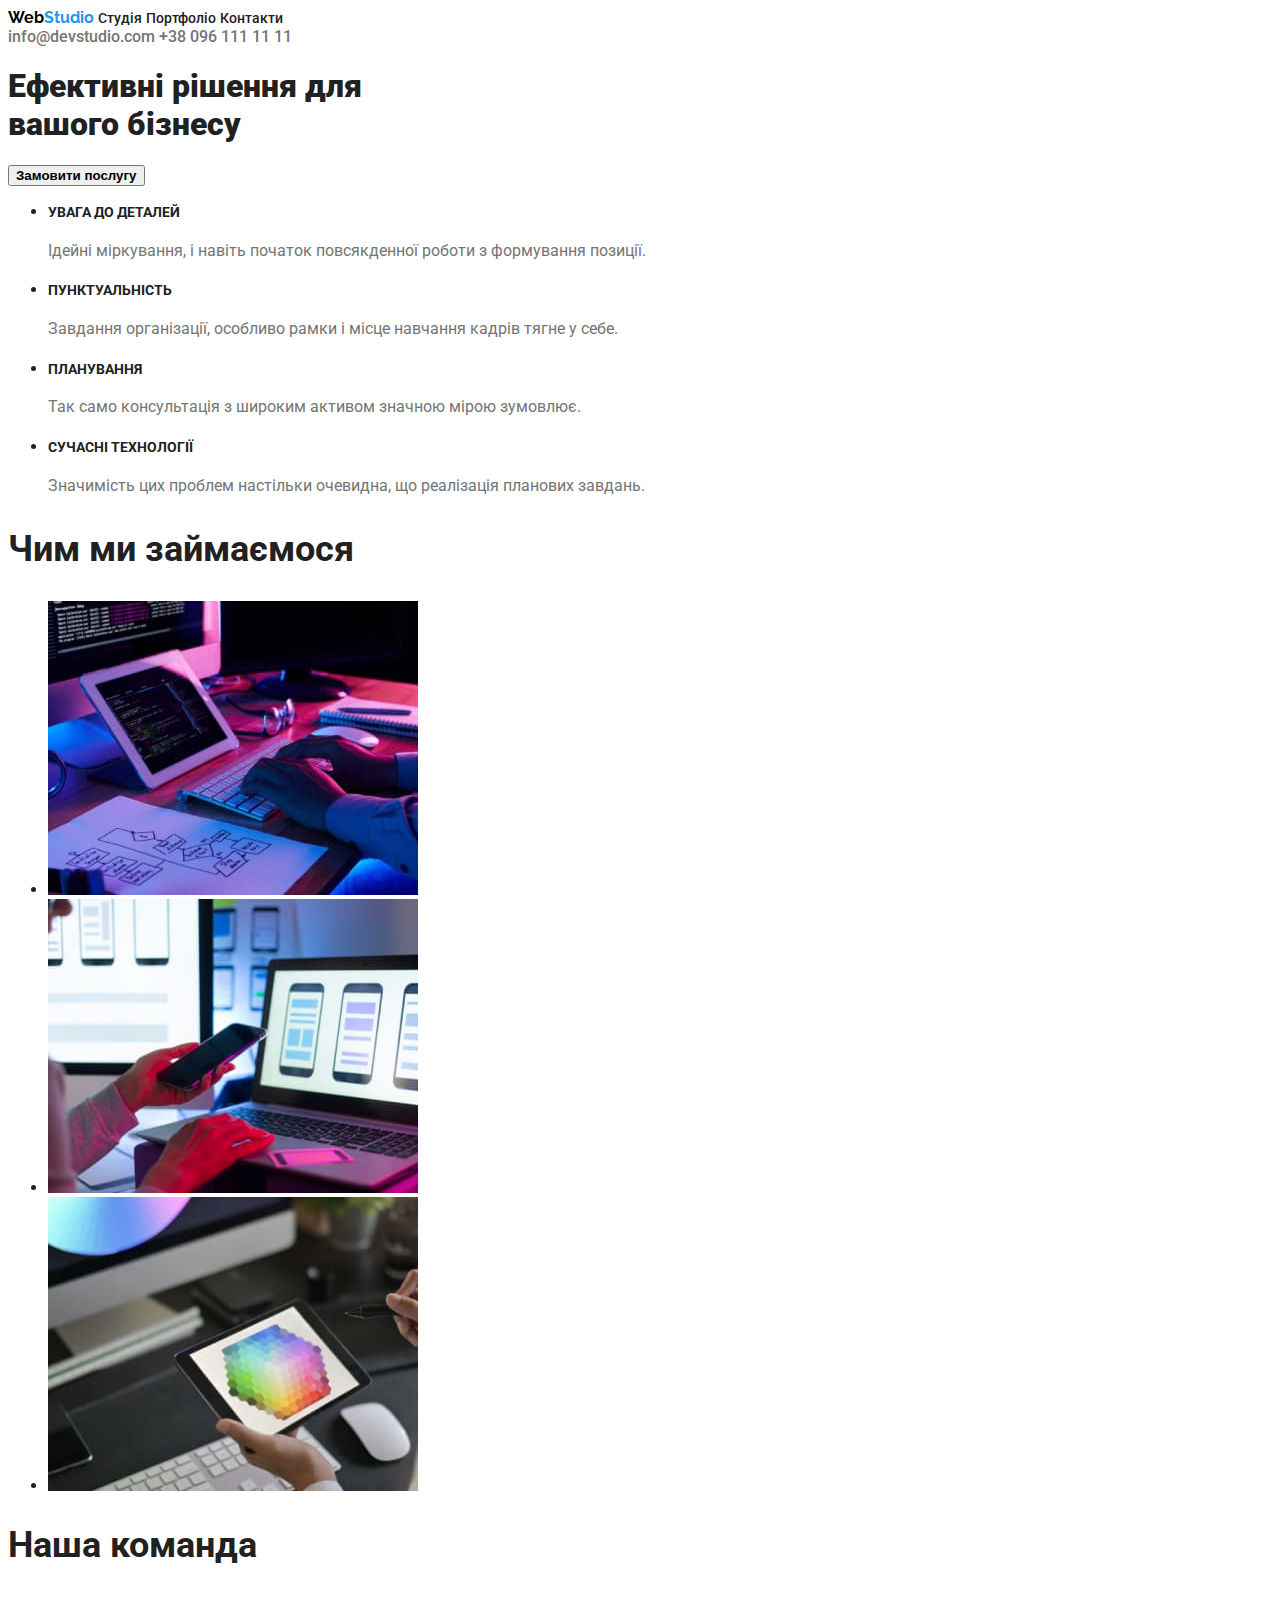
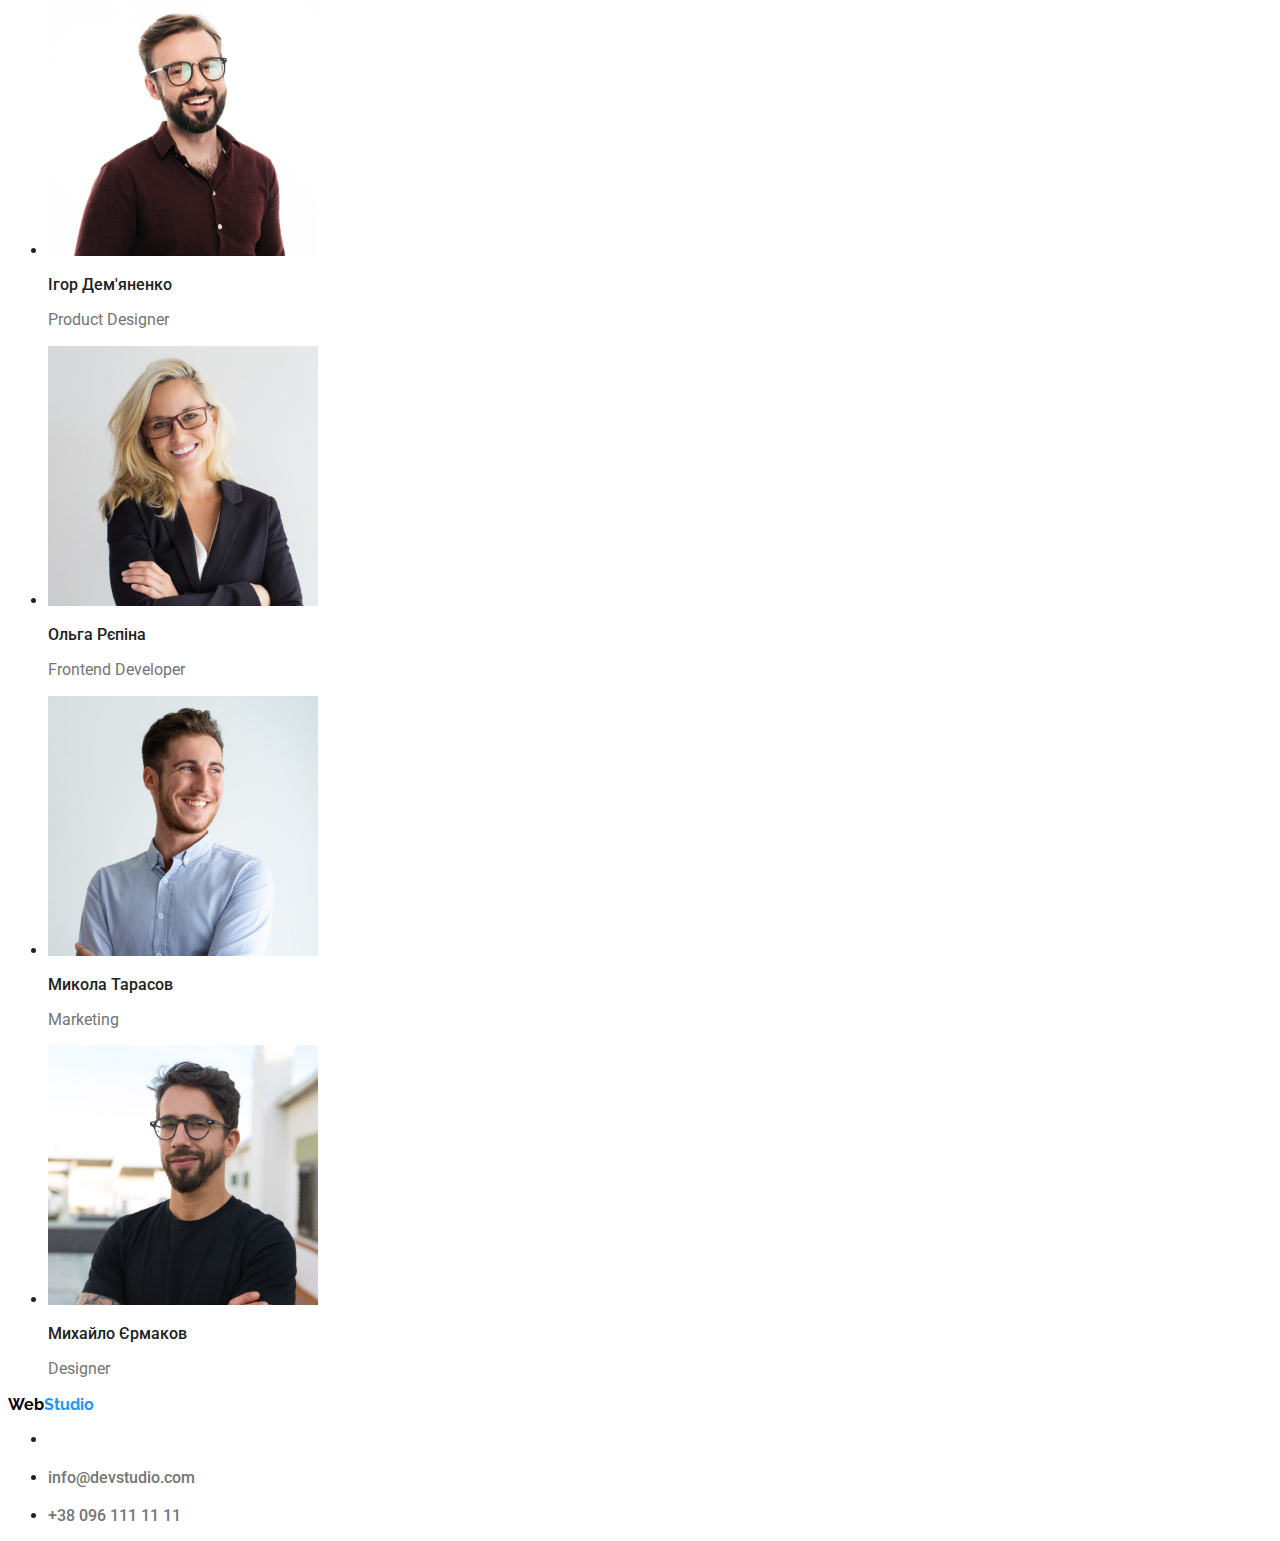
<file: index.html>
<!DOCTYPE html>
<html lang="ua">

<head>
    <meta charset="UTF-8">
    <meta http-equiv="X-UA-Compatible" content="IE=edge">
    <meta name="viewport" content="width=device-width, initial-scale=1.0">
    <link rel="stylesheet" href="./css/styles.css" />
    <link rel="preconnect" href="https://fonts.googleapis.com">
    <link rel="preconnect" href="https://fonts.gstatic.com" crossorigin>
    <link
        href="https://fonts.googleapis.com/css2?family=Raleway:wght@700&family=Roboto:wght@400;500;700;900&display=swap"
        rel="stylesheet">
    <title>goit-markup-hw-01</title>
</head>

<body>
    <header>
        <nav>
            <!--logo-->
            <a href="/index.html" lang="en" class="logo-link">Web<span class="logo-link-span" lang="en">Studio</span>
                <!--navigation-->
            </a>
            <a href="/index.html" class="nav-link">Студія</a>
            <a href="./portfolio.html" class="nav-link">Портфоліо</a>
            <a href="/index.html" class="nav-link">Контакти</a>
        </nav>
        <!--Kontakty-->
        <a href="mailto:info@devstudio.com" class="contacts">info@devstudio.com</a>
        <a href="tel:+380961111111" class="contacts">+38 096 111 11 11</a>
    </header>
    <!--Button-posluga-->
    <section>
        <h1 class="h1-title">Ефективні рішення для <br /> вашого бізнесу</h1>
        <button type="/index.html" class="button-main">Замовити послугу</button>
    </section>
    <!--Main-kontent-->
    <main>
        <section>
            <h2 hidden> Нашi перваги </h2>
            <!--Uwaga-detalej-->
            <ul>
                <li class="item-detal">
                    <h3 class="title-detal">
                        УВАГА ДО ДЕТАЛЕЙ
                    </h3>
                    <p class="text-detal">Ідейні міркування, і навіть початок повсякденної роботи з формування позиції.</p>
                </li>
                <!--Punkt-->
                <li class="item-detal">
                    <h3 class="title-detal">
                        ПУНКТУАЛЬНІСТЬ
                    </h3>
                    <p class="text-detal">Завдання організації, особливо рамки і місце навчання кадрів тягне у себе.</p>
                </li>
                <!--Plany-->
                <li class="item-detal">
                    <h3 class="title-detal">
                        ПЛАНУВАННЯ
                    </h3>
                    <p class="text-detal">Так само консультація з широким активом значною мірою зумовлює.</p>
                </li>
                <!--Technologii-->
                <li class="item-detal">
                    <h3 class="title-detal">
                        СУЧАСНІ ТЕХНОЛОГІЇ
                    </h3>
                    <p class="text-detal">Значимість цих проблем настільки очевидна, що реалізація планових завдань.</p>
                </li>
            </ul>
        </section>
        <!--Blok-Img-Nazwa-->
        <section>
            <h2 class="blok-img-title">
                Чим ми займаємося
            </h2>
            <!--images-->
            <ul>
                <li> <img class="img1" src="./images/img1.jpg" alt="Tablet" width="370px" /></li>
                <li> <img class="img2" src="./images/img2.jpg" alt="Telefon" width="370px" /></li>
                <li> <img class="img3" src="./images/img3.jpg" alt="Tablet2" width="370px" /></li>
            </ul>
        </section>
        <!--komanda-->
        <section>
            <h2 class="blok-img-title">
                Наша команда
            </h2>
            <!--img-Komanda-->
            <ul>
                <li>
                    <img class="img-komanda" src="./images/img4.jpg" alt="Ігор Дем'яненко" width=270px />
                    <h3 class="title-team">Ігор Дем'яненко</h3>
                    <p class="text-team">Product Designer</p>
                </li>
                <li>
                    <img class="img-komanda" src="./images/img5.jpg" alt="Ольга Рєпіна" width=270px />
                    <h3 class="title-team">Ольга Рєпіна</h3>
                    <p class="text-team">Frontend Developer</p>
                </li>
                <li>
                    <img class="img-komanda" src="./images/img6.jpg" alt="Микола Тарасов" width=270px />
                    <h3 class="title-team">Микола Тарасов</h3>
                    <p class="text-team">Marketing</p>
                </li>
                <li>
                    <img class="img-komanda" src="./images/img7.jpg" alt="Михайло Єрмаков" width=270px />
                    <h3 class="title-team">Михайло Єрмаков</h3>
                    <p class="text-team">Designer</p>
                </li>
            </ul>
        </section>
    </main>
    <footer>
        <!--logo-Footer-->
        <a href="/index.html" lang="en" class="logo-link">Web<span class="logo-link-span" lang="en">Studio</span>
            <!--adres-->
            <address>
                <ul>
                    <li> <a href="index.html" class="adres">м. Київ,Бульвар Лесі Українки,26</a></li><br />
                    <li> <a href="mailto:info@devstudio.com" class="contacts">info@devstudio.com</a></li><br />
                    <li> <a href="tel:+380961111111" class="contacts">+38 096 111 11 11</a></li>
                </ul>
            </address>
    </footer>
</body>

</html>
</file>
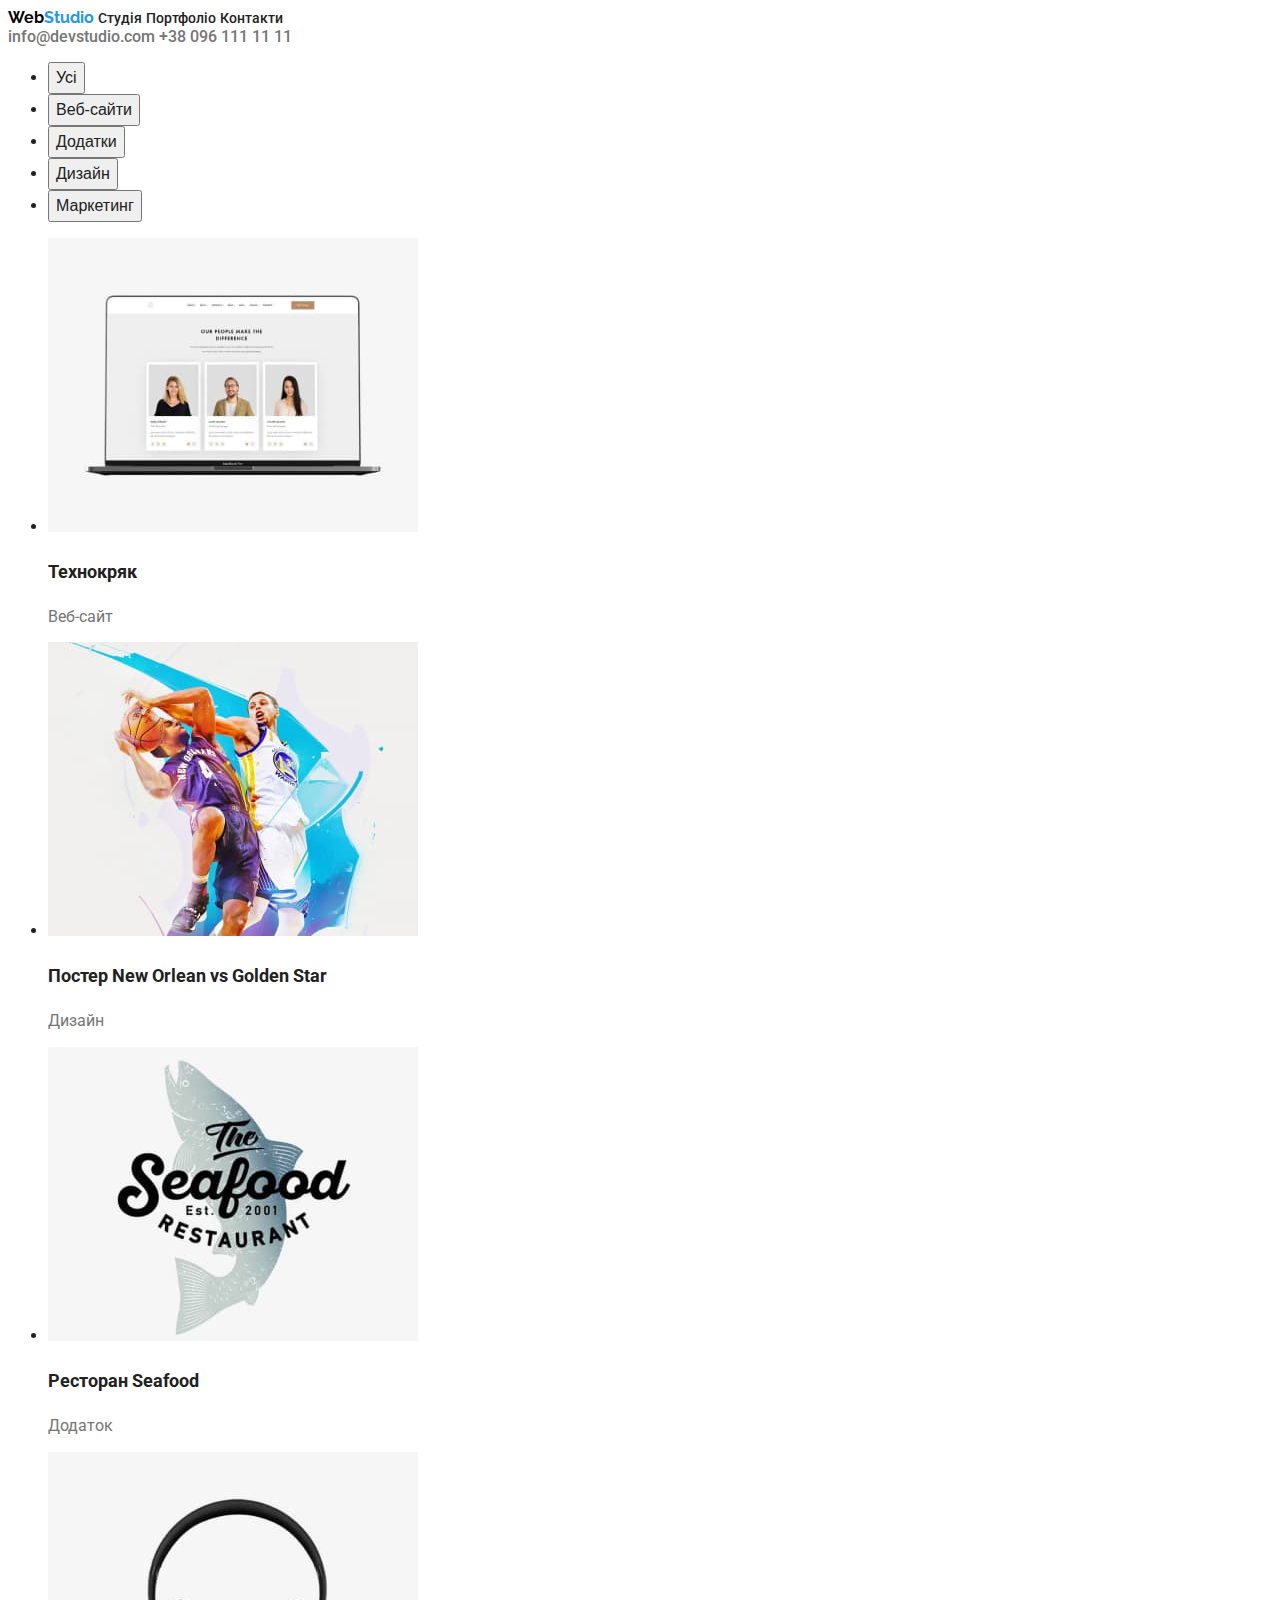
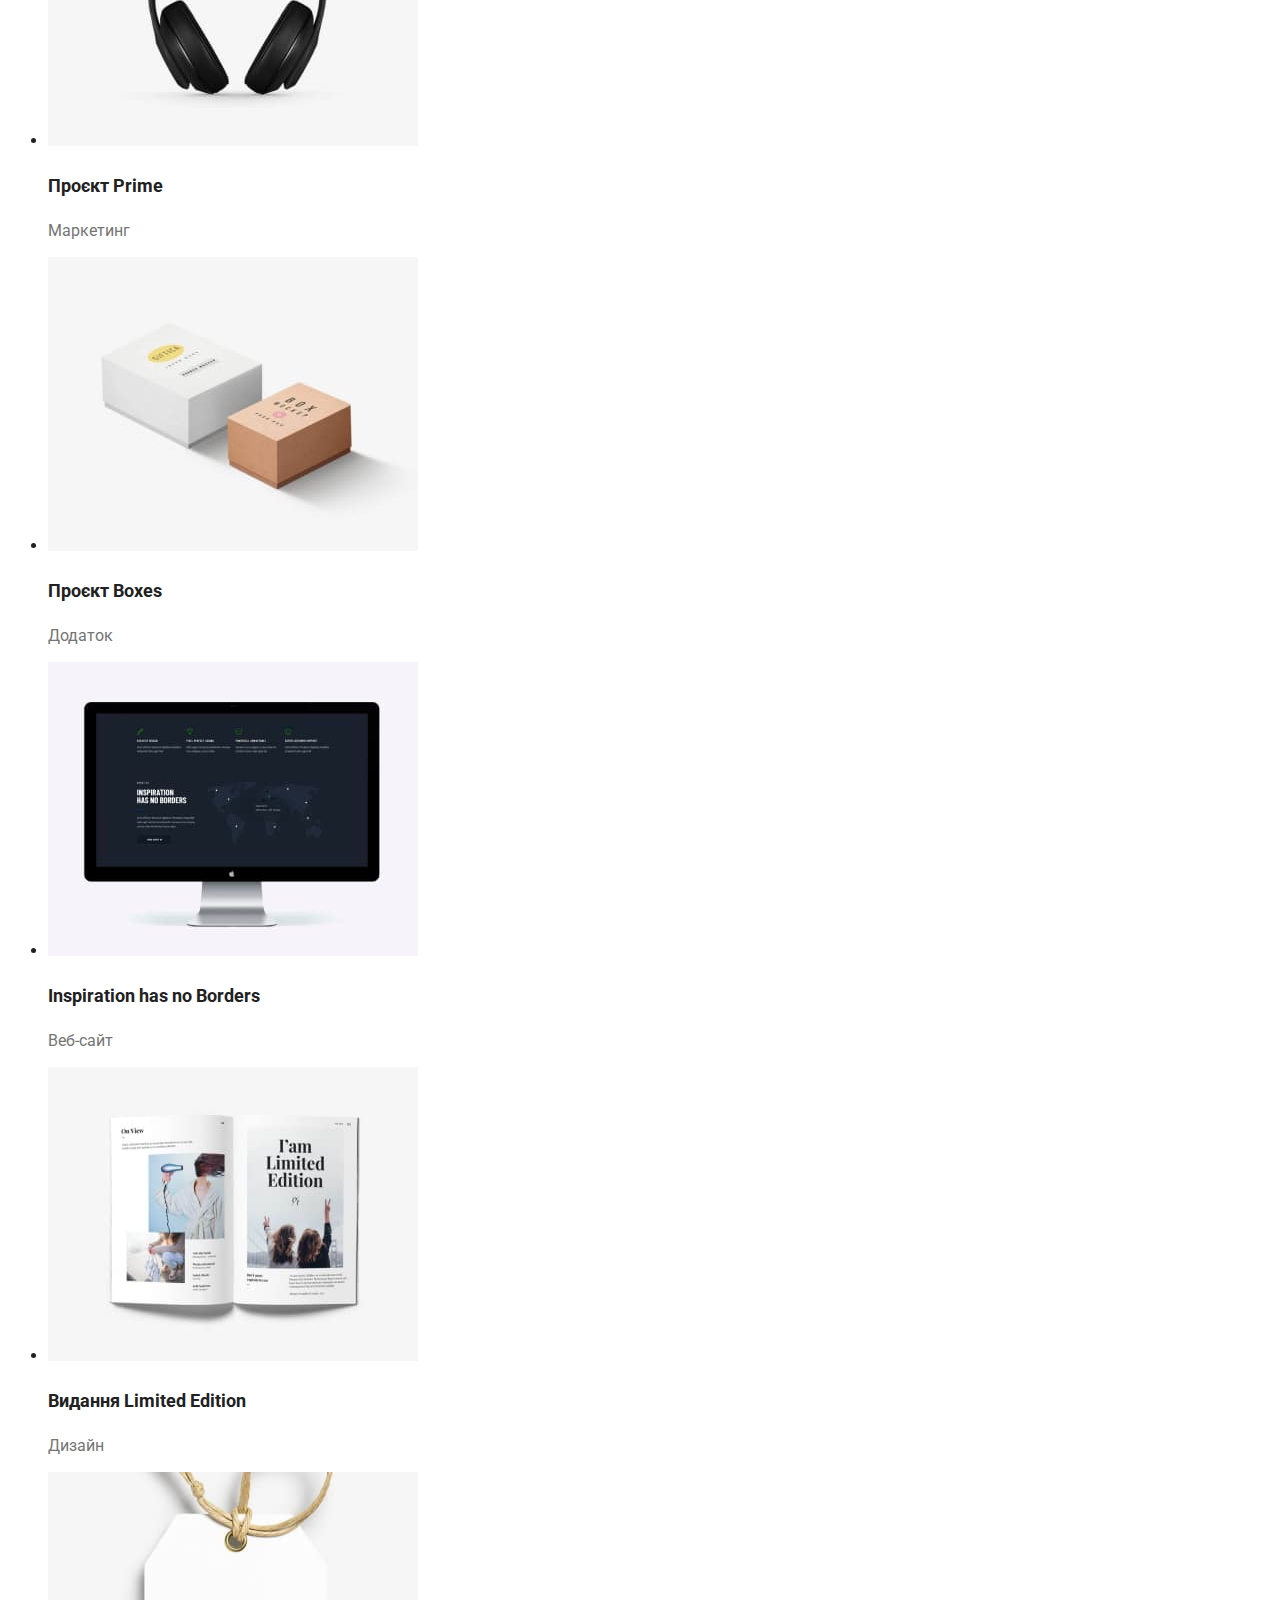
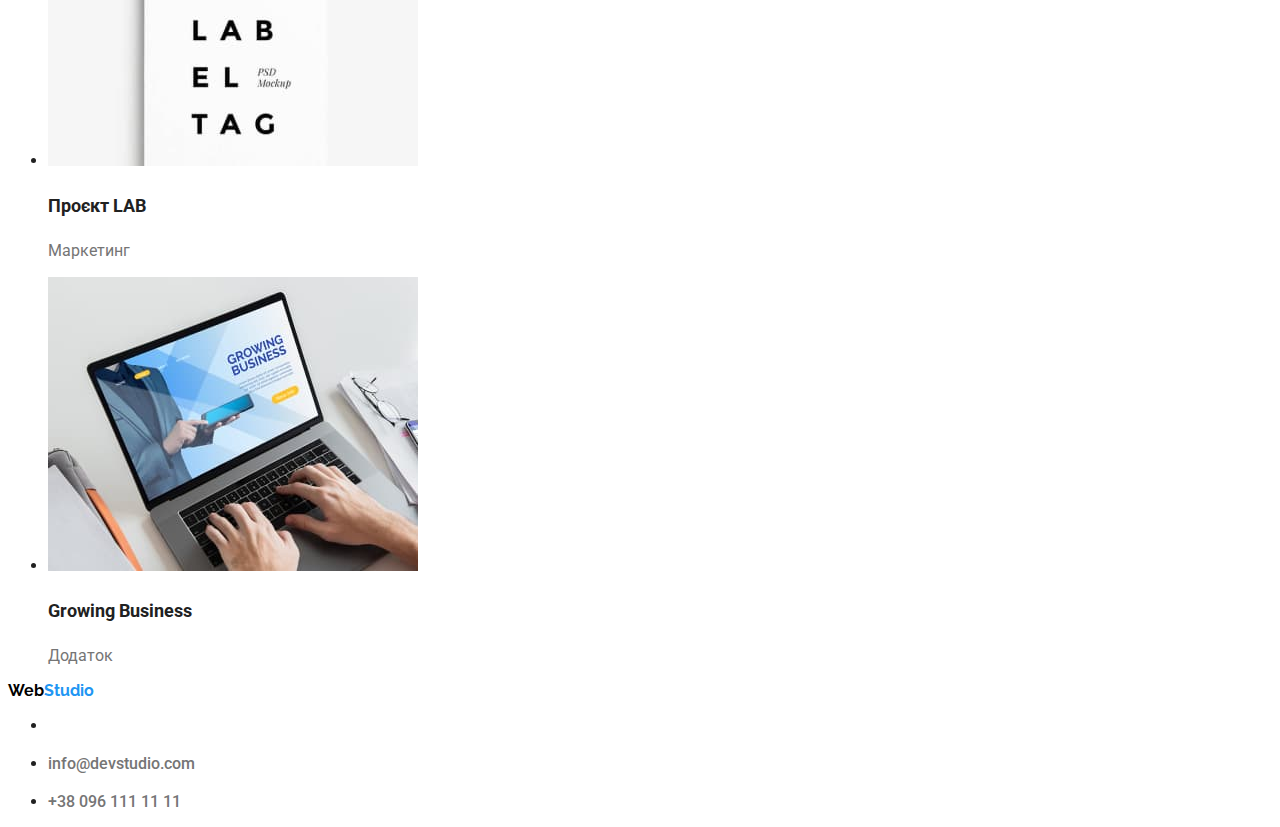
<file: portfolio.html>
<!DOCTYPE html>
<html lang="ua">

<head>
    <meta charset="UTF-8">
    <meta http-equiv="X-UA-Compatible" content="IE=edge">
    <meta name="viewport" content="width=device-width, initial-scale=1.0">
    <link rel="stylesheet" href="./css/styles.css" />
    <link rel="preconnect" href="https://fonts.googleapis.com">
    <link rel="preconnect" href="https://fonts.gstatic.com" crossorigin>
    <link
        href="https://fonts.googleapis.com/css2?family=Raleway:wght@700&family=Roboto:wght@400;500;700;900&display=swap"
        rel="stylesheet">
    <title>goit-markup-hw-02</title>
</head>

<body>
    <header>
        <nav>
            <!--logo-->
            <a href="/index.html" lang="en" class="logo-link">Web<span class="logo-link-span" lang="en">Studio</span>
                <!--navigation-->
            </a>
            <a href="./index.html" class="nav-link">Студія</a>
            <a href="./portfolio.html" class="nav-link">Портфоліо</a>
            <a href="./index.html" class="nav-link">Контакти</a>
        </nav>
        <!--kontakty-->
        <a href="mailto:info@devstudio.com" class="contacts">info@devstudio.com</a>
        <a href="tel:+380961111111" class="contacts">+38 096 111 11 11</a>
    </header>
    <main>
        <!-- buttons-links -->
        <section class="section-portfolio">
            <h1 hidden>Нашi проєкти</h1>
            <ul>
                <li><button type="./index.html" class="buttons-link">Усі</button></li>
                <li><button type="./index.html" class="buttons-link">Веб-сайти</button></li>
                <li><button type="./index.html" class="buttons-link">Додатки</button></li>
                <li><button type="./index.html" class="buttons-link">Дизайн</button></li>
                <li><button type="./index.html" class="buttons-link">Маркетинг</button></li>
            </ul>
        </section>
        <!-- projekty-Links -->
        <section>
            <h2 hidden>Projects</h2>
            <ul class="item-projects">
                <li>
                    <a href="/" class="link-img">
                        <img src="./images/img8.jpg" alt="Технокряк" width="370px" />
                        <h3 class="title-projects">Технокряк</h3>
                        <p class="text-projects">Веб-сайт</p>
                    </a>
                </li>
                <li>
                    <a href="/">
                        <img src="./images/img9.jpg" alt="Постер New Orlean vs Golden Star" width="370px" />
                        <h3 class="title-projects">Постер New Orlean vs Golden Star</h3>
                        <p class="text-projects">Дизайн</p>
                    </a>
                </li>
                <li>
                    <a href="/">
                        <img src="./images/img10.jpg" alt="Ресторан Seafood" width="370px" />
                        <h3 class="title-projects">Ресторан Seafood</h3>
                        <p class="text-projects">Додаток</p>
                    </a>
                </li>
                <li>
                    <a href="/">
                        <img src="./images/img11.jpg" alt="Проєкт Prime" width="370px" />
                        <h3 class="title-projects">Проєкт Prime</h3>
                        <p class="text-projects">Маркетинг</p>
                    </a>
                </li>
                <li>
                    <a href="/">
                        <img src="./images/img12.jpg" alt="Проєкт Boxes" width="370px" />
                        <h3 class="title-projects">Проєкт Boxes</h3>
                        <p class="text-projects">Додаток</p>
                    </a>
                </li>
                <li>
                    <a href="/">
                        <img src="./images/img13.jpg" alt="Inspiration has no Borders" width="370px" />
                        <h3 class="title-projects">Inspiration has no Borders</h3>
                        <p class="text-projects">Веб-сайт</p>
                    </a>
                </li>
                <li>
                    <a href="/">
                        <img src="./images/img14.jpg" alt="Видання Limited Edition" width="370px" />
                        <h3 class="title-projects">Видання Limited Edition</h3>
                        <p class="text-projects">Дизайн</p>
                    </a>
                </li>
                <li>
                    <a href="/">
                        <img src="./images/img15.jpg" alt="Проєкт LAB" width="370px" />
                        <h3 class="title-projects">Проєкт LAB</h3>
                        <p class="text-projects">Маркетинг</p>
                    </a>
                </li>
                <li>
                    <a href="/">
                        <img src="./images/img16.jpg" alt="Growing Business" width="370px" />
                        <h3 class="title-projects">Growing Business</h3>
                        <p class="text-projects">Додаток</p>
                    </a>
                </li>
            </ul>
        </section>
    </main>
    <footer>
        <!--logo-Footer-->
        <a href="/index.html" lang="en" class="logo-link">Web<span class="logo-link-span" lang="en">Studio</span>
            <!--adres-->
            <address>
                <ul>
                    <li> <a href="/index.html" class="adres">м. Київ,Бульвар Лесі Українки,26</a></li><br />
                    <li> <a href="mailto:info@devstudio.com" class="contacts">info@devstudio.com</a></li><br />
                    <li> <a href="tel:+380961111111" class="contacts">+38 096 111 11 11</a></li>
                </ul>
            </address>
    </footer>
</body>

</html>
</file>
<file: css/styles.css>
a {
    text-decoration: none;
}

/* ===Varible=== */
:root {
    --color-main: #757575;
    --color-dark: #212121;
    --color-hover: #2196F3;
    --font-weight: 500;
    --font-size: 14px;
}

/* ===Body=== */
body {
    font-family: 'Roboto', sans-serif;
    color: var(--color-dark);
}

/* ===Logo-Web=== */
.logo-link {
    font-family: 'Raleway';
    font-weight: 700;
    color: #000000;
}

.logo-link-span {
    font-family: 'Raleway';
    font-weight: 700;
    color: var(--color-hover);
}

/* ===Nav=== */
.nav-link {
    font-weight: var(--font-weight);
    color: var(--color-dark);
    font-size: var(--font-size);
    line-height: 1.14;

}

.nav-link:hover,
.nav-link:focus {
    color: var(--color-hover);
}

/* ===Contacts Headre/Footer=== */
.contacts {
    font-style: normal;
    font-weight: var(--font-weight);
    color: var(--color-main);
}

.contacts:hover,
.contacts:focus {
    color: var(--color-hover);
}

/* ==Adres Header/Footer== */
.adres {
    font-style: normal;
    font-weight: 400;
    color: #FFFFFF;
}

.adres:hover,
.adres:focus {
    color: var(--color-hover);
}

/* =============FIRST PAGE============= */
.h1-title {
    font-style: normal;
    font-weight: 900;
}

/* ==Button Posluga== */
.button-main {
    font-style: normal;
    font-weight: 700;
    cursor: pointer;
}

/* ===Main Kontent=== */
.item-detal {}

.title-detal {
    line-height: 1.14;
    color: var(--color-dark);
    font-size: var(--font-size);
}

.text-detal {
    line-height: 1.71;
    color: var(--color-main);
    font-size: var(--fot-size);
}

/* ===Komanda=== */
.blok-img-title {
    font-size: 36px;
    color: var(--color-dark);
    line-height: 1.16;
}

.img-komanda {}

.title-team {
    font-size: 16px;
    line-height: 1.18;
    color: var(--color-dark);
    font-weight: var(--font-weight);
}

.text-team {
    font-size: 16px;
    line-height: 1.18;
    font-weight: 400;
    color: var(--color-main)
}

/* =============SECOND PAGE============= */
.buttons-link {
    color: var(--color-dark);
    list-style: none;
    line-height: 1.62;
    font-size: 16px;
}

.buttons-link:hover,
.buttons-link:focus {
    background-color: var(--color-hover);
    color: #FFFFFF;
    cursor: pointer;
}

/* ===Our projects=== */
.title-projects {
    font-size: 18px;
    line-height: 2;
    color: var(--color-dark);
    font-weight: 700;
}

.text-projects {
    font-size: 16px;
    line-height: 1.18;
    font-weight: 400;
    color: var(--color-main)
}
</file>
